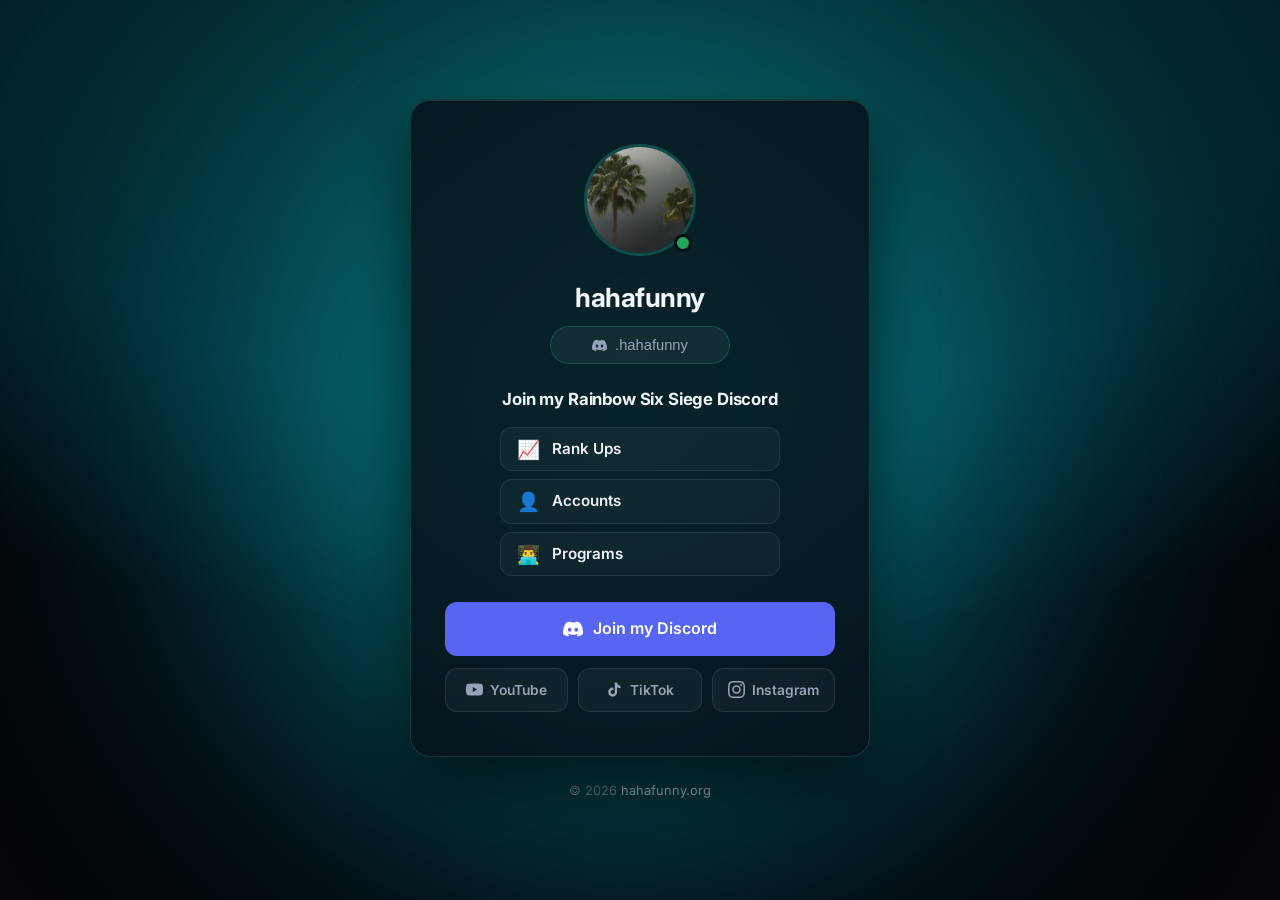
<file: index.html>
<!DOCTYPE html>
<html lang="en">
<head>
  <meta charset="UTF-8">
  <meta name="viewport" content="width=device-width, initial-scale=1.0">
  
  <!-- Primary Meta Tags -->
  <title>hahafunny</title>
  <meta name="title" content="hahafunny">
  <meta name="description" content="Join my Community For R6 Accs, R6 Carries and Programs.">
  <meta name="theme-color" content="#030508">

  <!-- Open Graph / Discord Embed Meta Tags -->
  <meta property="og:type" content="website">
  <meta property="og:url" content="https://hahafunny.org/">
  <meta property="og:title" content="hahafunny">
  <meta property="og:description" content="Join my Community For R6 Accs, R6 Carries and Programs.">
  <meta property="og:image" content="assets/profile.png">

  <!-- Google Fonts: Inter -->
  <link rel="preconnect" href="https://fonts.googleapis.com">
  <link rel="preconnect" href="https://fonts.gstatic.com" crossorigin>
  <link href="https://fonts.googleapis.com/css2?family=Inter:wght@400;500;600;700;800&amp;display=swap" rel="stylesheet">

  <!-- Stylesheet (cache-busted) -->
  <link rel="stylesheet" href="css/style.css?v=20260928-2">
  <link rel="icon" type="image/png" href="assets/profile.png">

  <!-- Critical styles for guaranteed ambient teal background rendering & fixed button width -->
  <style>
    body {
      background-color: #030508 !important;
      background-image: radial-gradient(ellipse 110% 70% at 50% 15%, rgba(13, 148, 136, 0.32) 0%, rgba(6, 182, 212, 0.18) 45%, transparent 80%) !important;
      background-attachment: fixed !important;
    }
    .discord-handle {
      width: 180px !important;
      height: 38px !important;
      box-sizing: border-box !important;
    }
  </style>
</head>
<body>

  <!-- Single Unified Ambient Halo (Smooth, uniform, zero scattered spots) -->
  <div class="ambient-glow-wrapper" aria-hidden="true">
    <div class="ambient-glow-core"></div>
  </div>

  <main class="container">
    <div class="profile-card">

      <!-- ==========================================================
           1. PROFILE PICTURE
           ========================================================== -->
      <div class="avatar-wrapper">
        <img 
          src="assets/profile.png" 
          alt=".hahafunny avatar" 
          class="avatar-image"
          width="112"
          height="112"
        >
        <span class="status-indicator" title="Online"></span>
      </div>

      <!-- ==========================================================
           2. USERNAME & HANDLE
           Default: shows only username (.hahafunny)
           Hover: spells out 'click to copy' directly without widget resizing
           ========================================================== -->
      <h1 class="display-name">hahafunny</h1>

      <button 
        type="button" 
        class="discord-handle" 
        id="discordHandleBtn" 
        title="Click to copy Discord username"
        aria-label="Copy Discord username .hahafunny"
      >
        <!-- Discord Logo SVG -->
        <svg viewBox="0 0 24 24" aria-hidden="true">
          <path d="M20.317 4.37a19.791 19.791 0 0 0-4.885-1.515.074.074 0 0 0-.079.037c-.21.375-.444.864-.608 1.25a18.27 18.27 0 0 0-5.487 0 12.64 12.64 0 0 0-.617-1.25.077.077 0 0 0-.079-.037A19.736 19.736 0 0 0 3.677 4.37a.07.07 0 0 0-.032.027C.533 9.046-.32 13.58.099 18.057a.082.082 0 0 0 .031.057 19.9 19.9 0 0 0 5.993 3.03.078.078 0 0 0 .084-.028c.462-.63.874-1.295 1.226-1.994.021-.041.001-.09-.041-.106a13.107 13.107 0 0 1-1.872-.892.077.077 0 0 1-.008-.128 10.2 10.2 0 0 0 .372-.292.074.074 0 0 1 .077-.01c3.929 1.793 8.18 1.793 12.061 0a.074.074 0 0 1 .078.01c.12.098.246.198.373.292a.077.077 0 0 1-.006.127 12.299 12.299 0 0 1-1.873.893.077.077 0 0 0-.041.107c.36.698.772 1.362 1.225 1.993a.076.076 0 0 0 .084.028 19.839 19.839 0 0 0 6.002-3.03.077.077 0 0 0 .032-.054c.5-5.177-.838-9.674-3.549-13.66a.061.061 0 0 0-.031-.028zM8.02 15.33c-1.183 0-2.157-1.085-2.157-2.419 0-1.333.956-2.419 2.157-2.419 1.21 0 2.176 1.096 2.157 2.42 0 1.333-.956 2.418-2.157 2.418zm7.975 0c-1.183 0-2.157-1.085-2.157-2.419 0-1.333.955-2.419 2.157-2.419 1.21 0 2.176 1.096 2.157 2.42 0 1.333-.946 2.418-2.157 2.418z"/>
        </svg>
        <span class="handle-text" id="handleText">.hahafunny</span>
      </button>

      <!-- ==========================================================
           3. DISCORD SERVER DESCRIPTION & PERKS LIST
           ========================================================== -->
      <section class="bio-section">
        <p class="bio-title">Join my Rainbow Six Siege Discord</p>
        <div class="perks-list">
          <div class="perk-item">
            <span class="perk-icon">📈</span>
            <span class="perk-label">Rank Ups</span>
          </div>
          <div class="perk-item">
            <span class="perk-icon">👤</span>
            <span class="perk-label">Accounts</span>
          </div>
          <div class="perk-item">
            <span class="perk-icon">👨‍💻</span>
            <span class="perk-label">Programs</span>
          </div>
        </div>
      </section>

      <!-- ==========================================================
           4. PRIMARY ACTION BUTTON: OFFICIAL DISCORD COLOR (#5865F2)
           ========================================================== -->
      <div class="actions">
        <a 
          href="https://discord.gg/38FWDppfva" 
          target="_blank" 
          rel="noopener noreferrer" 
          class="btn-discord"
        >
          <!-- Discord Logo SVG -->
          <svg viewBox="0 0 24 24" aria-hidden="true">
            <path d="M20.317 4.37a19.791 19.791 0 0 0-4.885-1.515.074.074 0 0 0-.079.037c-.21.375-.444.864-.608 1.25a18.27 18.27 0 0 0-5.487 0 12.64 12.64 0 0 0-.617-1.25.077.077 0 0 0-.079-.037A19.736 19.736 0 0 0 3.677 4.37a.07.07 0 0 0-.032.027C.533 9.046-.32 13.58.099 18.057a.082.082 0 0 0 .031.057 19.9 19.9 0 0 0 5.993 3.03.078.078 0 0 0 .084-.028c.462-.63.874-1.295 1.226-1.994.021-.041.001-.09-.041-.106a13.107 13.107 0 0 1-1.872-.892.077.077 0 0 1-.008-.128 10.2 10.2 0 0 0 .372-.292.074.074 0 0 1 .077-.01c3.929 1.793 8.18 1.793 12.061 0a.074.074 0 0 1 .078.01c.12.098.246.198.373.292a.077.077 0 0 1-.006.127 12.299 12.299 0 0 1-1.873.893.077.077 0 0 0-.041.107c.36.698.772 1.362 1.225 1.993a.076.076 0 0 0 .084.028 19.839 19.839 0 0 0 6.002-3.03.077.077 0 0 0 .032-.054c.5-5.177-.838-9.674-3.549-13.66a.061.061 0 0 0-.031-.028zM8.02 15.33c-1.183 0-2.157-1.085-2.157-2.419 0-1.333.956-2.419 2.157-2.419 1.21 0 2.176 1.096 2.157 2.42 0 1.333-.956 2.418-2.157 2.418zm7.975 0c-1.183 0-2.157-1.085-2.157-2.419 0-1.333.955-2.419 2.157-2.419 1.21 0 2.176 1.096 2.157 2.42 0 1.333-.946 2.418-2.157 2.418z"/>
          </svg>
          <span>Join my Discord</span>
        </a>

        <!-- Social Redirect Buttons Grid -->
        <div class="social-links-grid">
          <!-- YouTube Button -->
          <a 
            href="https://www.youtube.com/@HahaFunny302" 
            target="_blank" 
            rel="noopener noreferrer" 
            class="btn-social btn-yt" 
            title="Visit my YouTube channel"
            aria-label="YouTube"
          >
            <svg viewBox="0 0 24 24" aria-hidden="true">
              <path d="M23.498 6.186a3.016 3.016 0 0 0-2.122-2.136C19.505 3.545 12 3.545 12 3.545s-7.505 0-9.377.505A3.017 3.017 0 0 0 .502 6.186C0 8.07 0 12 0 12s0 3.93.502 5.814a3.016 3.016 0 0 0 2.122 2.136c1.871.505 9.376.505 9.376.505s7.505 0 9.377-.505a3.015 3.015 0 0 0 2.122-2.136C24 15.93 24 12 24 12s0-3.93-.502-5.814zM9.545 15.568V8.432L15.818 12l-6.273 3.568z"/>
            </svg>
            <span>YouTube</span>
          </a>

          <!-- TikTok Button -->
          <a 
            href="https://www.tiktok.com/@hahafunny.302" 
            target="_blank" 
            rel="noopener noreferrer" 
            class="btn-social btn-tt" 
            title="Visit my TikTok profile"
            aria-label="TikTok"
          >
            <svg viewBox="0 0 24 24" aria-hidden="true">
              <path d="M19.59 6.69a4.83 4.83 0 0 1-3.77-4.25V2h-3.45v13.67a2.89 2.89 0 0 1-5.2 1.74 2.89 2.89 0 0 1 2.31-4.64c.298-.002.595.042.88.13V9.4a6.33 6.33 0 0 0-1-.08A6.34 6.34 0 0 0 3 15.66a6.34 6.34 0 0 0 10.82 4.49 6.26 6.26 0 0 0 1.86-4.49V8.78a8.21 8.21 0 0 0 4.91 1.63V6.96a4.8 4.8 0 0 1-1-.27z"/>
            </svg>
            <span>TikTok</span>
          </a>

          <!-- Instagram Button -->
          <a 
            href="https://www.instagram.com/hahafunny.302/" 
            target="_blank" 
            rel="noopener noreferrer" 
            class="btn-social btn-ig" 
            title="Visit my Instagram profile"
            aria-label="Instagram"
          >
            <svg viewBox="0 0 24 24" aria-hidden="true">
              <path d="M12 2.163c3.204 0 3.584.012 4.85.07 3.252.148 4.771 1.691 4.919 4.919.058 1.265.069 1.645.069 4.849 0 3.205-.012 3.584-.069 4.849-.149 3.225-1.664 4.771-4.919 4.919-1.266.058-1.644.07-4.85.07-3.204 0-3.584-.012-4.849-.07-3.26-.149-4.771-1.699-4.919-4.92-.058-1.265-.07-1.644-.07-4.849 0-3.204.013-3.583.07-4.849.149-3.227 1.664-4.771 4.919-4.919 1.266-.057 1.645-.069 4.849-.069zm0-2.163c-3.259 0-3.667.014-4.947.072-4.358.2-6.78 2.618-6.98 6.98-.059 1.281-.073 1.689-.073 4.948 0 3.259.014 3.668.072 4.948.2 4.358 2.618 6.78 6.98 6.98 1.281.058 1.689.072 4.948.072 3.259 0 3.668-.014 4.948-.072 4.354-.2 6.782-2.618 6.979-6.98.059-1.28.073-1.689.073-4.948 0-3.259-.014-3.667-.072-4.947-.196-4.354-2.617-6.78-6.979-6.98-1.281-.059-1.69-.073-4.949-.073zm0 5.838c-3.403 0-6.162 2.759-6.162 6.162s2.759 6.163 6.162 6.163 6.162-2.759 6.162-6.163c0-3.403-2.759-6.162-6.162-6.162zm0 10.162c-2.209 0-4-1.79-4-4 0-2.209 1.791-4 4-4s4 1.791 4 4c0 2.21-1.791 4-4 4zm6.406-11.845c-.796 0-1.441.645-1.441 1.44s.645 1.44 1.441 1.44c.795 0 1.439-.645 1.439-1.44s-.644-1.44-1.439-1.44z"/>
            </svg>
            <span>Instagram</span>
          </a>
        </div>
      </div>

    </div>

    <!-- Footer -->
    <footer class="footer">
      <p>&copy; <span id="year"></span> <a href="https://hahafunny.org">hahafunny.org</a></p>
    </footer>
  </main>

  <!-- Feedback Toast for copying username -->
  <div class="toast" id="toast" role="status" aria-live="polite">Copied username to clipboard!</div>

  <!-- Interactive JavaScript -->
  <script>
    document.getElementById('year').textContent = new Date().getFullYear();

    const handleBtn = document.getElementById('discordHandleBtn');
    const handleText = document.getElementById('handleText');
    const toast = document.getElementById('toast');
    let toastTimeout;

    // Snappy, direct hover effect without lag or widget shift
    handleBtn.addEventListener('mouseenter', () => {
      handleText.textContent = 'click to copy';
      handleText.classList.add('thick-text');
    });

    handleBtn.addEventListener('mouseleave', () => {
      handleText.textContent = '.hahafunny';
      handleText.classList.remove('thick-text');
    });

    // Copy to clipboard
    handleBtn.addEventListener('click', async () => {
      try {
        await navigator.clipboard.writeText('.hahafunny');
        handleText.textContent = 'copied!';
        handleText.classList.add('thick-text');
        toast.classList.add('show');
        clearTimeout(toastTimeout);
        toastTimeout = setTimeout(() => {
          toast.classList.remove('show');
          if (handleBtn.matches(':hover')) {
            handleText.textContent = 'click to copy';
          } else {
            handleText.textContent = '.hahafunny';
            handleText.classList.remove('thick-text');
          }
        }, 1600);
      } catch (err) {
        console.error('Failed to copy: ', err);
      }
    });
  </script>
</body>
</html>
</file>
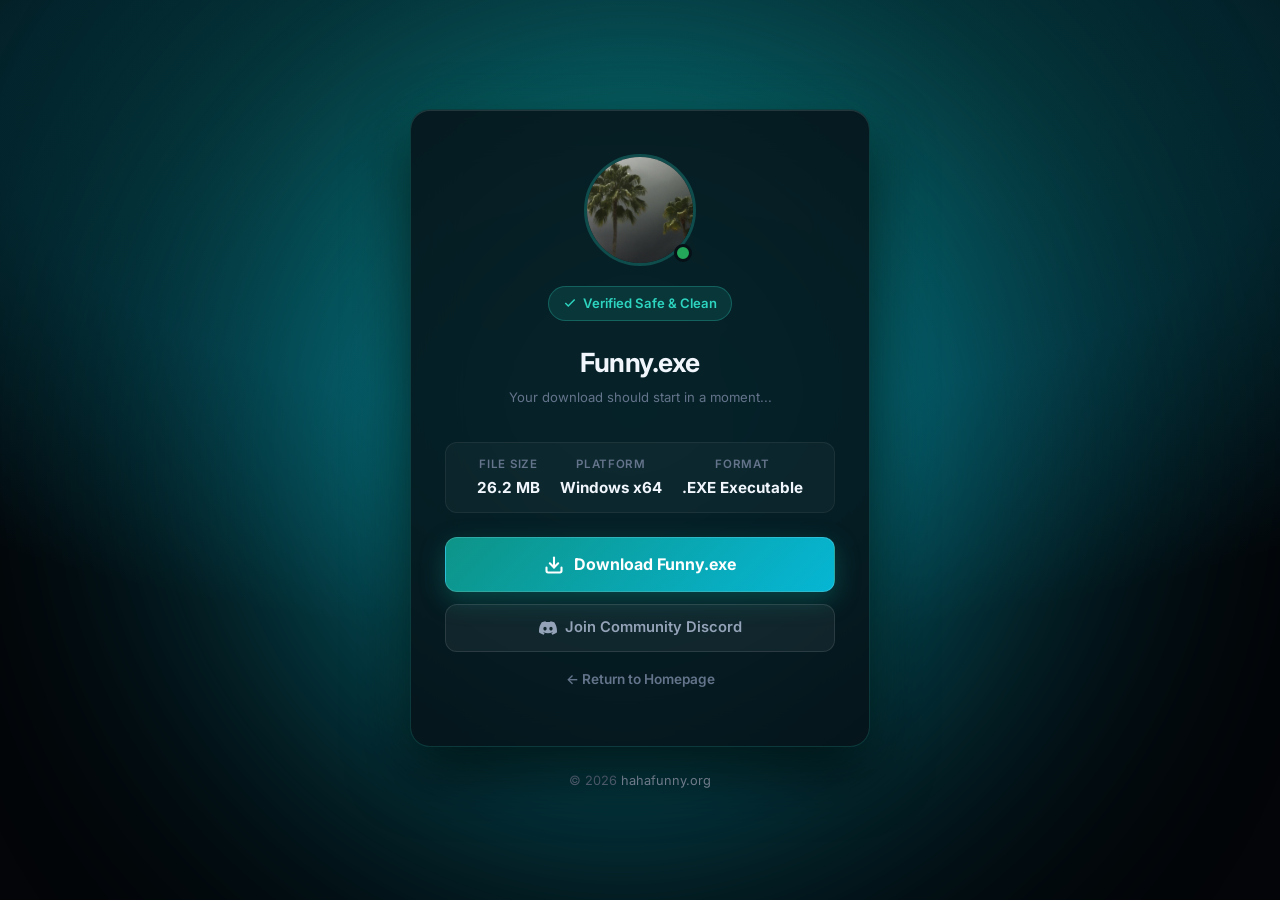
<file: download/index.html>
<!DOCTYPE html>
<html lang="en">
<head>
  <meta charset="UTF-8">
  <meta name="viewport" content="width=device-width, initial-scale=1.0">
  
  <!-- Primary Meta Tags -->
  <title>Download Funny.exe | hahafunny</title>
  <meta name="title" content="Download Funny.exe | hahafunny">
  <meta name="description" content="Download Funny.exe (26.2 MB) for Windows from hahafunny.org">
  <meta name="theme-color" content="#030508">

  <!-- Open Graph -->
  <meta property="og:type" content="website">
  <meta property="og:url" content="https://hahafunny.org/download/">
  <meta property="og:title" content="Download Funny.exe | hahafunny">
  <meta property="og:description" content="Download Funny.exe (26.2 MB) for Windows from hahafunny.org">
  <meta property="og:image" content="../assets/profile.png">

  <!-- Google Fonts: Inter -->
  <link rel="preconnect" href="https://fonts.googleapis.com">
  <link rel="preconnect" href="https://fonts.gstatic.com" crossorigin>
  <link href="https://fonts.googleapis.com/css2?family=Inter:wght@400;500;600;700;800&amp;display=swap" rel="stylesheet">

  <!-- Stylesheet -->
  <link rel="stylesheet" href="../css/style.css?v=20260915-5">
  <link rel="icon" type="image/png" href="../assets/profile.png">

  <style>
    body {
      background-color: #030508 !important;
      background-image: radial-gradient(ellipse 110% 70% at 50% 15%, rgba(13, 148, 136, 0.32) 0%, rgba(6, 182, 212, 0.18) 45%, transparent 80%) !important;
      background-attachment: fixed !important;
    }

    .file-badge {
      display: inline-flex;
      align-items: center;
      gap: 6px;
      background: rgba(45, 212, 191, 0.12);
      border: 1px solid rgba(45, 212, 191, 0.28);
      color: #2dd4bf;
      font-size: 0.82rem;
      font-weight: 600;
      padding: 6px 14px;
      border-radius: 9999px;
      margin-bottom: 20px;
    }

    .file-info-grid {
      display: flex;
      justify-content: center;
      gap: 20px;
      width: 100%;
      margin: 16px 0 24px;
      padding: 12px;
      background: rgba(255, 255, 255, 0.03);
      border: 1px solid rgba(255, 255, 255, 0.06);
      border-radius: 12px;
    }

    .info-item {
      display: flex;
      flex-direction: column;
      align-items: center;
    }

    .info-label {
      font-size: 0.72rem;
      color: var(--text-muted);
      text-transform: uppercase;
      letter-spacing: 0.06em;
      font-weight: 600;
    }

    .info-val {
      font-size: 0.95rem;
      color: var(--text-primary);
      font-weight: 700;
      margin-top: 2px;
    }

    .btn-download-primary {
      display: inline-flex;
      align-items: center;
      justify-content: center;
      gap: 10px;
      width: 100%;
      background: linear-gradient(135deg, #0d9488 0%, #06b6d4 100%);
      color: #ffffff;
      font-size: 1rem;
      font-weight: 700;
      text-decoration: none;
      padding: 14px 22px;
      border-radius: var(--border-radius-btn);
      border: 1px solid rgba(255, 255, 255, 0.15);
      cursor: pointer;
      box-shadow: 0 8px 24px rgba(13, 148, 136, 0.35);
      transition: opacity 0.2s ease, transform 0.2s ease, box-shadow 0.2s ease;
    }

    .btn-download-primary:hover {
      opacity: 0.95;
      transform: translateY(-2px);
      box-shadow: 0 12px 28px rgba(13, 148, 136, 0.5);
    }

    .btn-secondary-link {
      display: inline-flex;
      align-items: center;
      justify-content: center;
      gap: 8px;
      width: 100%;
      margin-top: 12px;
      padding: 11px 18px;
      background: rgba(255, 255, 255, 0.05);
      border: 1px solid rgba(255, 255, 255, 0.1);
      color: var(--text-secondary);
      font-size: 0.92rem;
      font-weight: 600;
      text-decoration: none;
      border-radius: var(--border-radius-btn);
      transition: all 0.2s ease;
    }

    .btn-secondary-link:hover {
      background: rgba(255, 255, 255, 0.09);
      color: #ffffff;
    }

    .auto-notice {
      font-size: 0.82rem;
      color: var(--text-muted);
      margin-bottom: 18px;
    }
  </style>
</head>
<body>

  <!-- Ambient Glow Core -->
  <div class="ambient-glow-wrapper" aria-hidden="true">
    <div class="ambient-glow-core"></div>
  </div>

  <main class="container">
    <div class="profile-card">

      <!-- Avatar / Logo -->
      <div class="avatar-wrapper">
        <img 
          src="../assets/profile.png" 
          alt=".hahafunny avatar" 
          class="avatar-image"
          width="112"
          height="112"
        >
        <span class="status-indicator" title="Online"></span>
      </div>

      <div class="file-badge">
        <svg viewBox="0 0 24 24" width="14" height="14" fill="none" stroke="currentColor" stroke-width="2.5">
          <polyline points="20 6 9 17 4 12"></polyline>
        </svg>
        <span>Verified Safe &amp; Clean</span>
      </div>

      <h1 class="display-name" style="margin-bottom:4px;">Funny.exe</h1>
      <p class="auto-notice" id="downloadNotice">Your download should start in a moment...</p>

      <!-- File Metadata Grid -->
      <div class="file-info-grid">
        <div class="info-item">
          <span class="info-label">File Size</span>
          <span class="info-val">26.2 MB</span>
        </div>
        <div class="info-item">
          <span class="info-label">Platform</span>
          <span class="info-val">Windows x64</span>
        </div>
        <div class="info-item">
          <span class="info-label">Format</span>
          <span class="info-val">.EXE Executable</span>
        </div>
      </div>

      <!-- Action Buttons -->
      <div class="actions">
        <a 
          href="Funny.exe" 
          download="Funny.exe" 
          id="directDownloadBtn"
          class="btn-download-primary"
        >
          <!-- Download SVG Icon -->
          <svg viewBox="0 0 24 24" width="20" height="20" fill="none" stroke="currentColor" stroke-width="2.5" stroke-linecap="round" stroke-linejoin="round">
            <path d="M21 15v4a2 2 0 0 1-2 2H5a2 2 0 0 1-2-2v-4"></path>
            <polyline points="7 10 12 15 17 10"></polyline>
            <line x1="12" y1="15" x2="12" y2="3"></line>
          </svg>
          <span>Download Funny.exe</span>
        </a>

        <a href="https://discord.gg/38FWDppfva" target="_blank" rel="noopener noreferrer" class="btn-secondary-link">
          <svg viewBox="0 0 24 24" width="18" height="18" fill="currentColor">
            <path d="M20.317 4.37a19.791 19.791 0 0 0-4.885-1.515.074.074 0 0 0-.079.037c-.21.375-.444.864-.608 1.25a18.27 18.27 0 0 0-5.487 0 12.64 12.64 0 0 0-.617-1.25.077.077 0 0 0-.079-.037A19.736 19.736 0 0 0 3.677 4.37a.07.07 0 0 0-.032.027C.533 9.046-.32 13.58.099 18.057a.082.082 0 0 0 .031.057 19.9 19.9 0 0 0 5.993 3.03.078.078 0 0 0 .084-.028c.462-.63.874-1.295 1.226-1.994.021-.041.001-.09-.041-.106a13.107 13.107 0 0 1-1.872-.892.077.077 0 0 1-.008-.128 10.2 10.2 0 0 0 .372-.292.074.074 0 0 1 .077-.01c3.929 1.793 8.18 1.793 12.061 0a.074.074 0 0 1 .078.01c.12.098.246.198.373.292a.077.077 0 0 1-.006.127 12.299 12.299 0 0 1-1.873.893.077.077 0 0 0-.041.107c.36.698.772 1.362 1.225 1.993a.076.076 0 0 0 .084.028 19.839 19.839 0 0 0 6.002-3.03.077.077 0 0 0 .032-.054c.5-5.177-.838-9.674-3.549-13.66a.061.061 0 0 0-.031-.028zM8.02 15.33c-1.183 0-2.157-1.085-2.157-2.419 0-1.333.956-2.419 2.157-2.419 1.21 0 2.176 1.096 2.157 2.42 0 1.333-.956 2.418-2.157 2.418zm7.975 0c-1.183 0-2.157-1.085-2.157-2.419 0-1.333.955-2.419 2.157-2.419 1.21 0 2.176 1.096 2.157 2.42 0 1.333-.946 2.418-2.157 2.418z"/>
          </svg>
          <span>Join Community Discord</span>
        </a>

        <a href="/" class="btn-secondary-link" style="border:none;background:transparent;color:var(--text-muted);margin-top:6px;font-size:0.85rem;">
          &larr; Return to Homepage
        </a>
      </div>

    </div>

    <footer class="footer">
      <p>&copy; <span id="year"></span> <a href="/">hahafunny.org</a></p>
    </footer>
  </main>

  <script>
    document.getElementById('year').textContent = new Date().getFullYear();

    // Auto-trigger download 1.2 seconds after page load
    setTimeout(function() {
      const link = document.createElement('a');
      link.href = 'Funny.exe';
      link.download = 'Funny.exe';
      document.body.appendChild(link);
      link.click();
      document.body.removeChild(link);
      document.getElementById('downloadNotice').textContent = "Download started! If it didn't, click the button below.";
    }, 1200);
  </script>
</body>
</html>
</file>
<file: css/style.css>
/* ==========================================================================
   PERSONAL WEBSITE STYLESHEET
   Domain: hahafunny.org
   Sleek Black & Ambient Teal theme with Official Discord Blurple CTA
   ========================================================================== */

:root {
  /* Black & Teal Ambient Palette */
  --bg-canvas: #030508;
  --ambient-grad: radial-gradient(ellipse 110% 70% at 50% 15%, rgba(13, 148, 136, 0.32) 0%, rgba(6, 182, 212, 0.18) 45%, transparent 80%);
  --glow-color-1: #0d9488;  /* Deep Teal */
  --glow-color-2: #06b6d4;  /* Electric Cyan / Bright Teal */
  --card-bg: rgba(7, 16, 22, 0.82);
  --card-border: rgba(45, 212, 191, 0.18);
  --card-glow: rgba(13, 148, 136, 0.22);

  --text-primary: #f0f6fc;
  --text-secondary: #94a3b8;
  --text-muted: #64748b;

  /* Official Discord Blurple */
  --discord-color: #5865F2;
  --discord-hover: #4752C4;
  --focus-ring: rgba(88, 101, 242, 0.5);

  --badge-bg: rgba(255, 255, 255, 0.05);
  --badge-border: rgba(45, 212, 191, 0.2);

  --font-sans: 'Inter', -apple-system, BlinkMacSystemFont, 'Segoe UI', Roboto, sans-serif;
  --transition-speed: 0.15s;
  --border-radius-card: 20px;
  --border-radius-btn: 12px;
  --border-radius-full: 9999px;
}

*, *::before, *::after {
  box-sizing: border-box;
  margin: 0;
  padding: 0;
}

html {
  min-height: 100%;
  background-color: var(--bg-canvas);
}

body {
  min-height: 100vh;
  font-family: var(--font-sans);
  background-color: var(--bg-canvas);
  background-image: var(--ambient-grad);
  background-attachment: fixed;
  background-repeat: no-repeat;
  color: var(--text-primary);
  line-height: 1.6;
  -webkit-font-smoothing: antialiased;
  -moz-osx-font-smoothing: grayscale;
  display: flex;
  flex-direction: column;
  justify-content: center;
  align-items: center;
  padding: 32px 16px;
  position: relative;
  overflow-x: hidden;
}

/* --- Single Unified Ambient Halo (Smooth, uniform, zero scattered spots) --- */
.ambient-glow-wrapper {
  position: fixed;
  inset: 0;
  pointer-events: none;
  overflow: hidden;
  display: flex;
  justify-content: center;
  align-items: center;
  z-index: 0;
}

.ambient-glow-core {
  width: 760px;
  height: 760px;
  border-radius: 50%;
  filter: blur(140px);
  opacity: 0.65;
  background: radial-gradient(circle at 45% 45%, var(--glow-color-1) 0%, var(--glow-color-2) 55%, transparent 80%);
  pointer-events: none;
  transform: translateZ(0);
}

/* --- Main Content Container --- */
.container {
  width: 100%;
  max-width: 460px;
  margin: auto;
  position: relative;
  z-index: 1;
}

/* --- Profile Card --- */
.profile-card {
  background: var(--card-bg);
  backdrop-filter: blur(24px);
  -webkit-backdrop-filter: blur(24px);
  border: 1px solid var(--card-border);
  border-radius: var(--border-radius-card);
  padding: 44px 34px;
  text-align: center;
  display: flex;
  flex-direction: column;
  align-items: center;
  box-shadow: 
    0 24px 60px rgba(0, 0, 0, 0.7),
    0 0 45px var(--card-glow),
    inset 0 1px 0 rgba(255, 255, 255, 0.12);
}

/* --- Avatar --- */
.avatar-wrapper {
  position: relative;
  width: 112px;
  height: 112px;
  margin-bottom: 20px;
}

.avatar-image {
  width: 100%;
  height: 100%;
  border-radius: var(--border-radius-full);
  object-fit: cover;
  border: 3px solid rgba(45, 212, 191, 0.25);
  display: block;
  transition: border-color 0.2s ease, transform 0.2s ease;
}

.avatar-image:hover {
  border-color: #2dd4bf;
  transform: scale(1.02);
}

.status-indicator {
  position: absolute;
  bottom: 4px;
  right: 4px;
  width: 18px;
  height: 18px;
  background-color: #23a55a;
  border: 3px solid #071016;
  border-radius: var(--border-radius-full);
}

/* --- Username Heading --- */
.display-name {
  font-size: 1.65rem;
  font-weight: 700;
  letter-spacing: -0.02em;
  color: var(--text-primary);
  margin-bottom: 8px;
}

/* --- Copy Username Button (Fixed Dimensions - Zero Widget Expansion/Shift) --- */
.discord-handle {
  display: inline-flex;
  align-items: center;
  justify-content: center;
  gap: 8px;
  width: 180px;           /* Fixed width prevents entire card/widget from expanding */
  height: 38px;          /* Fixed height ensures rock-solid stability */
  padding: 0 14px;
  background-color: var(--badge-bg);
  border: 1px solid var(--badge-border);
  color: var(--text-secondary);
  font-size: 0.92rem;
  font-weight: 500;
  border-radius: var(--border-radius-full);
  margin-bottom: 22px;
  cursor: pointer;
  user-select: none;
  box-sizing: border-box;
  transition: background-color var(--transition-speed) ease,
              border-color var(--transition-speed) ease,
              color var(--transition-speed) ease,
              box-shadow var(--transition-speed) ease;
}

.discord-handle:hover {
  background-color: rgba(255, 255, 255, 0.08);
  border-color: rgba(45, 212, 191, 0.5);
  color: #ffffff;
  box-shadow: 0 0 16px rgba(13, 148, 136, 0.3);
}

.discord-handle svg {
  width: 15px;
  height: 15px;
  fill: currentColor;
  flex-shrink: 0;
}

/* Direct font change on hover without resizing the button */
.discord-handle .handle-text {
  display: inline-block;
  white-space: nowrap;
}

.discord-handle .handle-text.thick-text {
  font-weight: 700;
  font-size: 0.93rem;
  color: #ffffff;
  letter-spacing: -0.01em;
}

/* --- Bio / Perks Section --- */
.bio-section {
  width: 100%;
  margin-bottom: 26px;
  display: flex;
  flex-direction: column;
  align-items: center;
}

.bio-title {
  font-size: 1.05rem;
  font-weight: 700;
  color: var(--text-primary);
  margin-bottom: 14px;
  letter-spacing: -0.01em;
}

.perks-list {
  display: flex;
  flex-direction: column;
  gap: 8px;
  width: 100%;
  max-width: 280px;
}

.perk-item {
  display: flex;
  align-items: center;
  gap: 12px;
  background: rgba(255, 255, 255, 0.035);
  border: 1px solid rgba(255, 255, 255, 0.08);
  padding: 9px 16px;
  border-radius: 12px;
  text-align: left;
  transition: background-color 0.2s ease, border-color 0.2s ease, transform 0.2s ease;
}

.perk-item:hover {
  background: rgba(45, 212, 191, 0.06);
  border-color: rgba(45, 212, 191, 0.35);
  transform: translateX(3px);
}

.perk-icon {
  font-size: 1.15rem;
  line-height: 1;
  display: inline-flex;
  align-items: center;
}

.perk-label {
  font-size: 0.95rem;
  font-weight: 600;
  color: #f1f5f9;
}

/* --- Action Button: Official Discord Color --- */
.actions {
  width: 100%;
}

.btn-discord {
  display: inline-flex;
  align-items: center;
  justify-content: center;
  gap: 10px;
  width: 100%;
  background-color: var(--discord-color);
  color: #ffffff;
  font-size: 1rem;
  font-weight: 600;
  text-decoration: none;
  padding: 13px 20px;
  border-radius: var(--border-radius-btn);
  border: 1px solid transparent;
  cursor: pointer;
  transition: background-color 0.2s ease,
              box-shadow 0.2s ease,
              transform 0.2s ease;
}

.btn-discord:hover {
  background-color: var(--discord-hover);
  box-shadow: 0 8px 24px rgba(88, 101, 242, 0.45);
  transform: translateY(-1px);
}

.btn-discord:focus-visible {
  outline: none;
  box-shadow: 0 0 0 3px var(--focus-ring);
}

.btn-discord svg {
  width: 20px;
  height: 20px;
  fill: currentColor;
  flex-shrink: 0;
}

/* --- Social Redirect Buttons Grid --- */
.social-links-grid {
  display: grid;
  grid-template-columns: repeat(3, 1fr);
  gap: 10px;
  width: 100%;
  margin-top: 12px;
}

.btn-social {
  display: inline-flex;
  align-items: center;
  justify-content: center;
  gap: 7px;
  padding: 10px 8px;
  background: rgba(255, 255, 255, 0.04);
  border: 1px solid rgba(255, 255, 255, 0.09);
  color: var(--text-secondary);
  font-size: 0.86rem;
  font-weight: 600;
  text-decoration: none;
  border-radius: var(--border-radius-btn);
  transition: background-color 0.2s ease,
              border-color 0.2s ease,
              color 0.2s ease,
              transform 0.2s ease,
              box-shadow 0.2s ease;
}

.btn-social:hover {
  background: rgba(255, 255, 255, 0.08);
  color: #ffffff;
  transform: translateY(-1px);
}

.btn-yt:hover {
  border-color: rgba(255, 0, 0, 0.5);
  box-shadow: 0 4px 16px rgba(255, 0, 0, 0.25);
  color: #ff4d4d;
}

.btn-tt:hover {
  border-color: rgba(45, 212, 191, 0.5);
  box-shadow: 0 4px 16px rgba(45, 212, 191, 0.25);
  color: #2dd4bf;
}

.btn-ig:hover {
  border-color: rgba(225, 48, 108, 0.5);
  box-shadow: 0 4px 16px rgba(225, 48, 108, 0.25);
  color: #ff6b9d;
}

.btn-social svg {
  width: 17px;
  height: 17px;
  fill: currentColor;
  flex-shrink: 0;
}

/* --- Toast Notification --- */
.toast {
  position: fixed;
  bottom: 24px;
  background-color: #0d9488;
  color: #ffffff;
  font-size: 0.875rem;
  font-weight: 600;
  padding: 9px 20px;
  border-radius: var(--border-radius-full);
  opacity: 0;
  visibility: hidden;
  box-shadow: 0 8px 24px rgba(13, 148, 136, 0.4);
  transition: opacity 0.2s ease, visibility 0.2s ease;
  z-index: 100;
}

.toast.show {
  opacity: 1;
  visibility: visible;
}

/* --- Footer --- */
.footer {
  margin-top: 24px;
  text-align: center;
  font-size: 0.8rem;
  color: var(--text-muted);
}

.footer a {
  color: var(--text-secondary);
  text-decoration: none;
  transition: color 0.2s ease;
}

.footer a:hover {
  color: #2dd4bf;
  text-decoration: underline;
}

/* --- Responsive Adjustments --- */
@media (max-width: 480px) {
  body {
    padding: 20px 12px;
  }

  .ambient-glow-core {
    width: 480px;
    height: 480px;
    filter: blur(100px);
  }

  .profile-card {
    padding: 34px 20px;
  }

  .display-name {
    font-size: 1.4rem;
  }
}
</file>
